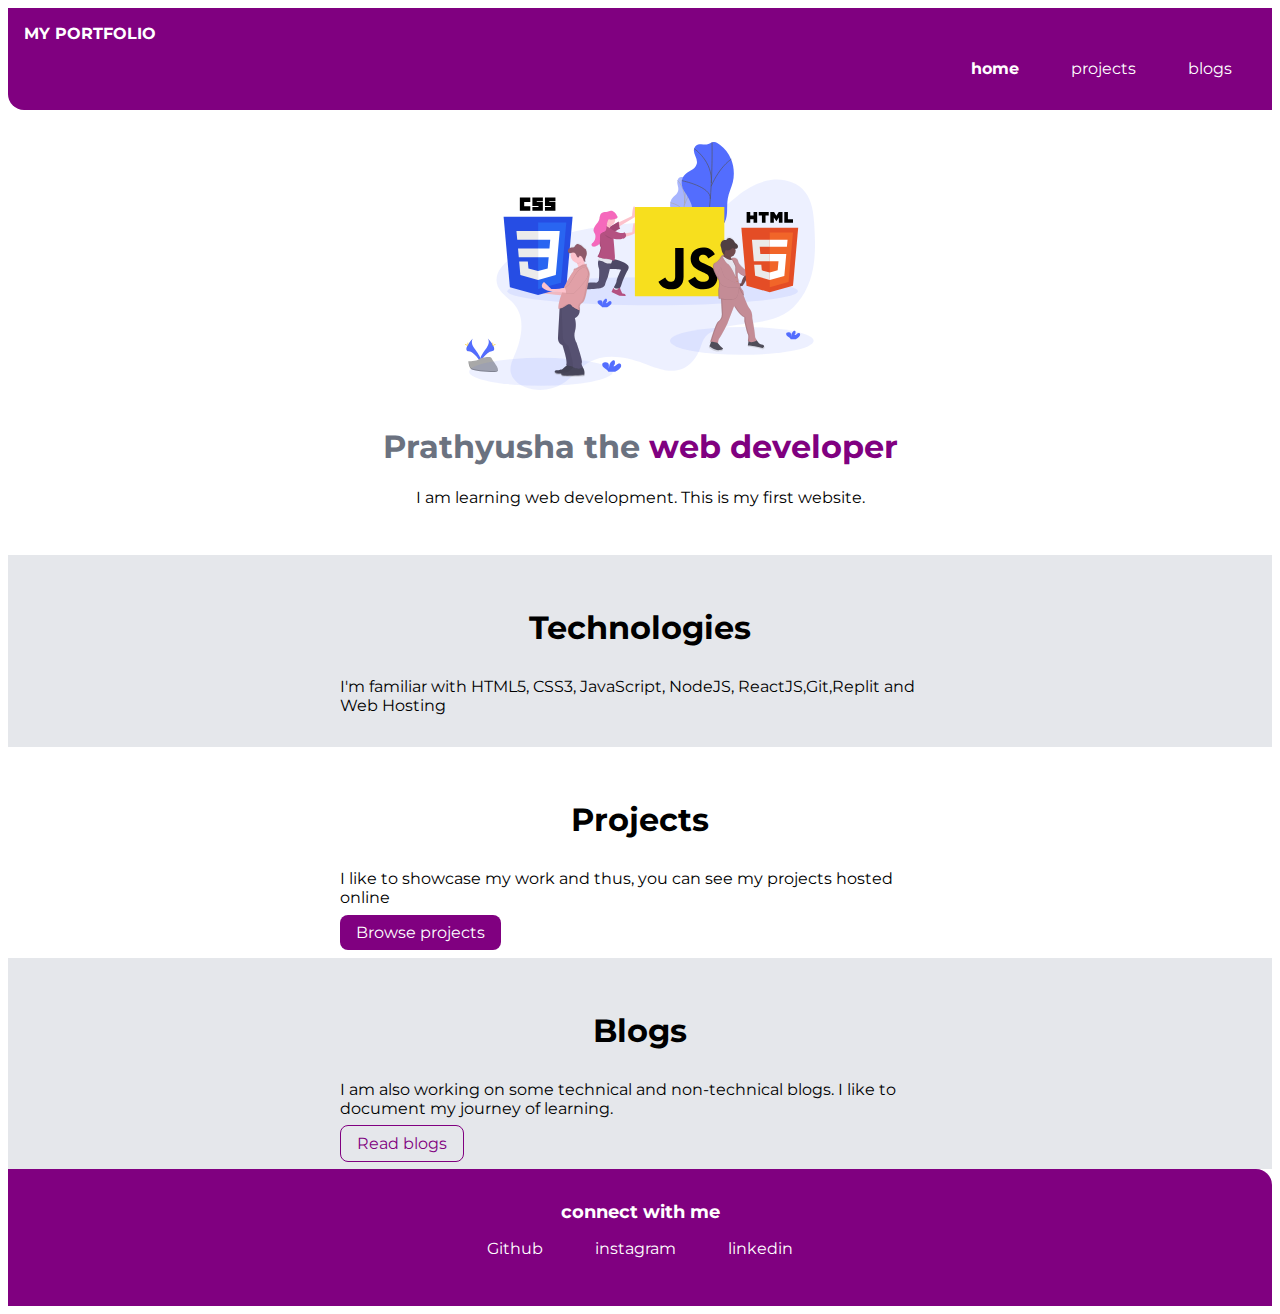
<file: index.html>
<!DOCTYPE html>
<html lang="en">
<head>
    <meta charset="UTF-8">
    <meta http-equiv="X-UA-Compatible" content="IE=edge">
    <meta name="viewport" content="width=device-width, initial-scale=1.0">
    <title>home| Prathyusha The Web Developer</title>
    <link href="styles.css" rel="stylesheet"/>
</head>
<body>
    
     <nav class="navigation container">
     <div class="nav-developer">MY PORTFOLIO</div>
     <ul class="list-non-bullet nav-pills">
         <li class="list-item-inline">
             <a class="link link-active" href="/"> home</a>
         </li>
         <li class="list-item-inline">
             <a class="link" href="/projects.html">projects</a>
         </li>
         <li class="list-item-inline">
             <a class="link" href="/blogs.html">blogs</a>
         </li>
     </ul>
    </nav>
    <header class="hero">
        <img class="hero-image" src="/images/hero.svg"/>
        <h1 class="hero-heading">Prathyusha
      the<span class="heading-inverted"> web developer</span></h1>
      <p class="hero-paragraph">I am learning web development. This is my first website.</p>
    </header>
    <section class="section ow">
        <div class="container container-center">
            <h1>Technologies</h1>
            <p>I'm familiar with HTML5, CSS3, JavaScript, 
                NodeJS, ReactJS,Git,Replit and
                 Web Hosting</p>
        </div>
        
    </section>
    <section class="section">
        <div class="container container-center">
            <h1>Projects</h1>
            <p>I like to showcase my work and thus, you can see my 
                projects hosted online</p>
                <a class="link primary-link"
     href="projects.html">Browse projects</a>  
        </div>
     </section>
     <section class="section ow">
        <div class="container container-center">
            <h1>Blogs</h1>
            <p>I am also working on some technical and non-technical
                 blogs. I like to document my journey of learning.</p>
                 <a class="link secondary-link"
     href="blogs.html">Read blogs</a>

        </div>
    </section>
    <footer class="footer">
        <div class="footer-header">connect with me </div>
        <ul class="social-links list-non-bullet">
            <li class="list-item-inline">
                <a class="link" 
                href="https://github.com/prathyusharam ">
            
                Github
            
            </a>
            </li>
            <li class="list-item-inline">
                <a class="link" 
                href="https://www.instagram.com/"> 
                instagram
                </a>
            </li>
            <li class="list-item-inline">
                <a class="link" 
                href="https://www.linkedin.com/in/prathyusha-prathyusha-61892b195/">
                linkedin
                </a>
            </li>
        </ul>
    </footer>


</body>
</html>
</file>
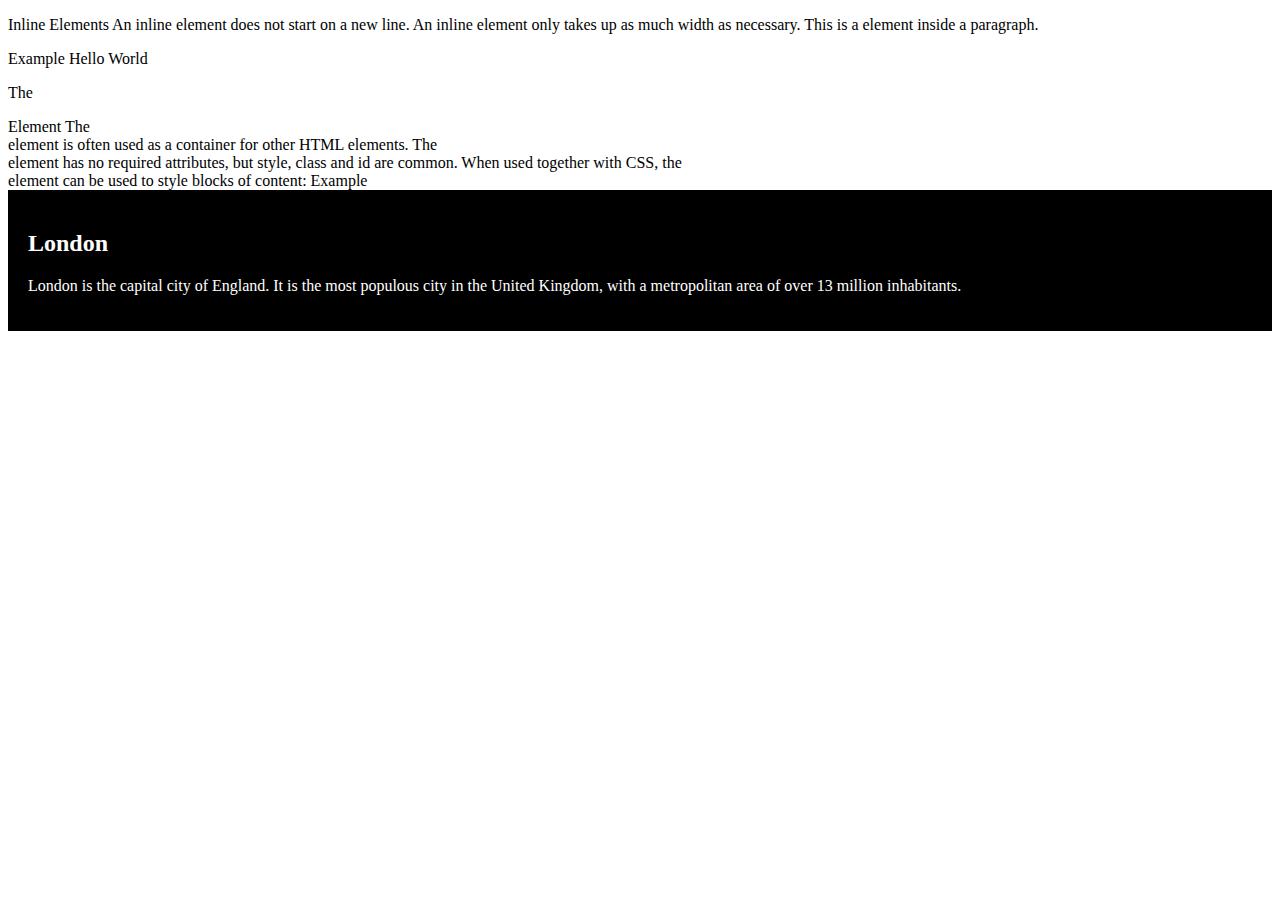
<file: blog1.html>
<!DOCTYPE html>
<html lang="en">
<head>
    <meta charset="UTF-8">
    <meta http-equiv="X-UA-Compatible" content="IE=edge">
    <meta name="viewport" content="width=device-width, initial-scale=1.0">
    <title>Blogs</title>
</head>
<body>
    <section class="section ow">
        <div class="container container-center">
            
        <p>Inline Elements
            An inline element does not start on a new line.
            
            An inline element only takes up as much width as necessary.
            
            This is a <span> element inside a paragraph.
            <section class="section ow">
            Example
            <span>Hello World</span>
            </section>
            </p>
        <p>The <div> Element
            The <div> element is often used as a container for other HTML elements.
            
            The <div> element has no required attributes, but style, class and id are common.
            
            When used together with CSS, the <div> element can be used to style blocks of content:
            
            Example
            <div style="background-color:black;color:white;padding:20px;">
              <h2>London</h2>
              <p>London is the capital city of England. It is the most populous city in the United Kingdom, with a metropolitan area of over 13 million inhabitants.</p>
            </div></p>
          
          
    </div>
    </section>
</body>
</html>
</file>
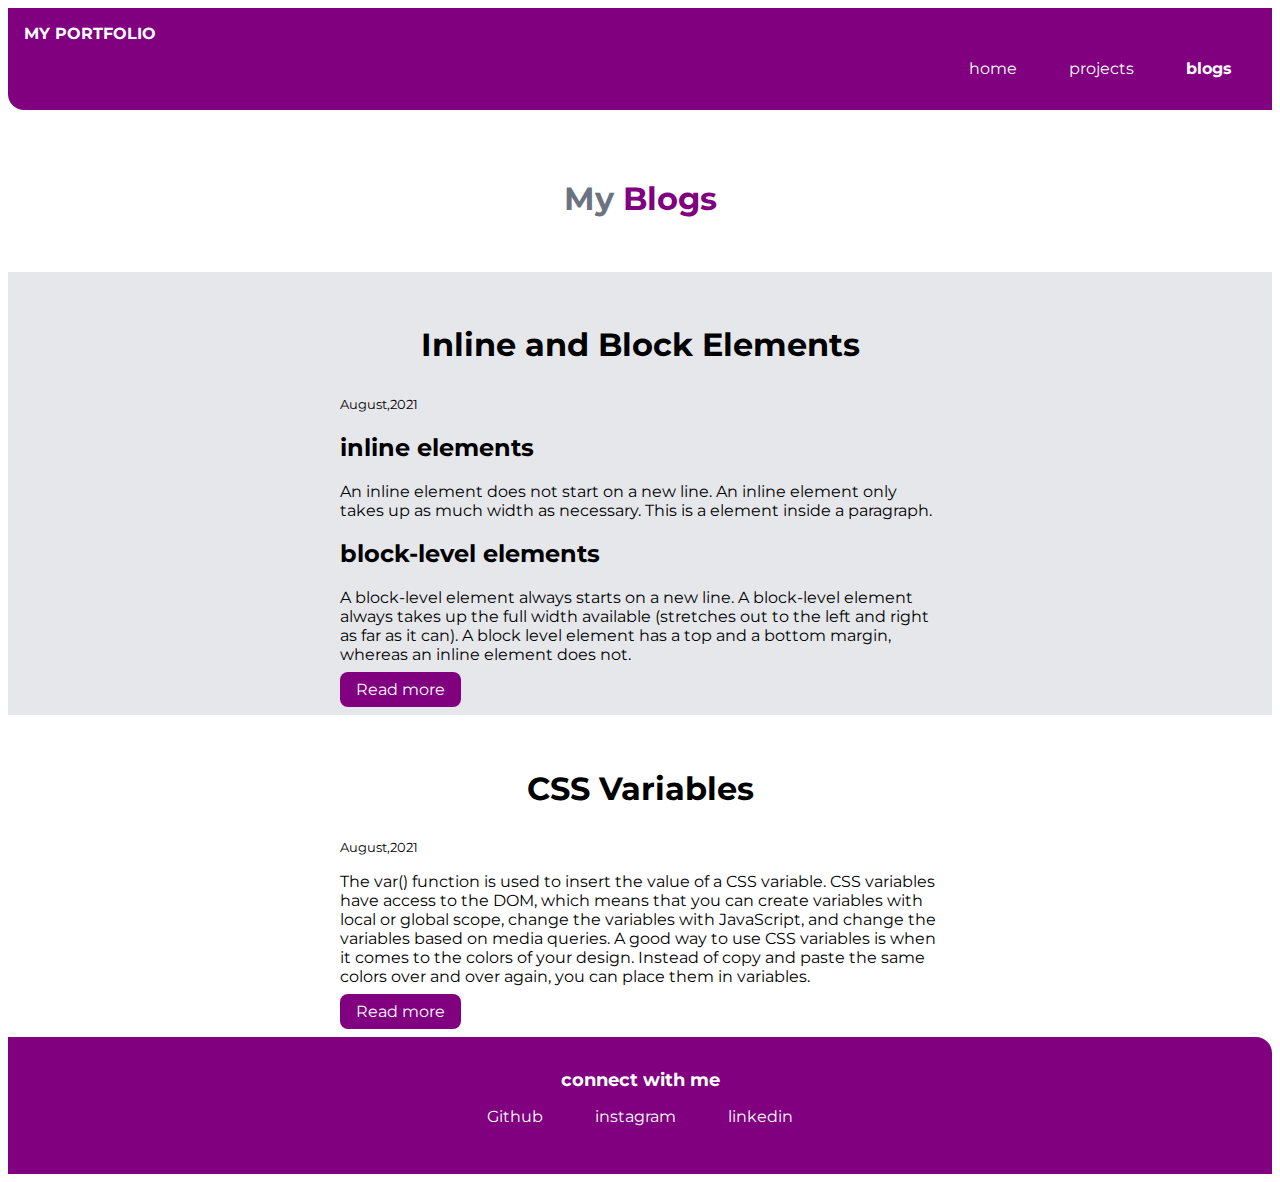
<file: blogs.html>
<!DOCTYPE html>
<html lang="en">
<head>
    <meta charset="UTF-8">
    <meta http-equiv="X-UA-Compatible" content="IE=edge">
    <meta name="viewport" content="width=device-width, initial-scale=1.0">
    <link href="styles.css" rel="stylesheet"/>
    <title>Blogs</title>
</head>
<body>
    <nav class="navigation container">
        <div class="nav-developer">MY PORTFOLIO</div>
        <ul class="list-non-bullet nav-pills">
            <li class="list-item-inline">
                <a class="link" href="/"> home</a>
            </li>
            <li class="list-item-inline">
                <a class="link" href="/projects.html">projects</a>
            </li>
            <li class="list-item-inline">
                <a class="link link-active" href="/blogs.html">blogs</a>
            </li>
        </ul>
       </nav>
    <header class="hero">
        <h1 class="hero-heading">My
      <span class="heading-inverted">Blogs</span></h1>
      
    </header>
    <section class="section ow">
        <div class="container container-center">
            <h1>Inline and Block Elements</h1>
        <small>August,2021</small>
        <h2>inline elements</h2>
        <p>An inline element does not start on a new line.

            An inline element only takes up as much width as necessary.
            
            This is a <span> element inside a paragraph.</p>
        <h2>block-level elements</h2>
        <p>A block-level element always starts on a new line.

            A block-level element always takes up the full width available (stretches out to the left and right as far as it can).
            
            A block level element has a top and a bottom margin, whereas an inline element does not.
            
            </p>

        <a class="link primary-link"
         href="blog1.html">Read more</a>
    </div>        
    </section>
    <section class="section">
        <div class="container container-center">
            <h1>CSS Variables</h1>
        <small>August,2021</small>
        <p>The var() function is used to insert the value of a CSS variable.

            CSS variables have access to the DOM, which means that you can create variables with local or global scope, change the variables with JavaScript, and change the variables based on media queries.
            
            A good way to use CSS variables is when it comes to the colors of your design. Instead of copy and paste the same colors over and over again, you can place them in variables.
            
            </p>
            <a class="link primary-link"
         href="blog3.html">Read more</a>
    </div>
    </section>
    <footer class="footer">
        <div class="footer-header">connect with me </div>
        <ul class="social-links list-non-bullet">
            <li class="list-item-inline">
                <a class="link" 
                href="https://github.com/prathyusharam ">
            
                Github
            
            </a>
            </li>
            <li class="list-item-inline">
                <a class="link" 
                href="https://instagram.com/prathyusha__96"> 
                instagram
                </a>
            </li>
            <li class="list-item-inline">
                <a class="link" 
                href="https://linkedin.com/prathyusha prathyusha">
                linkedin
                </a>
            </li>
        </ul>
    </footer>
    
</body>
</html>
</file>
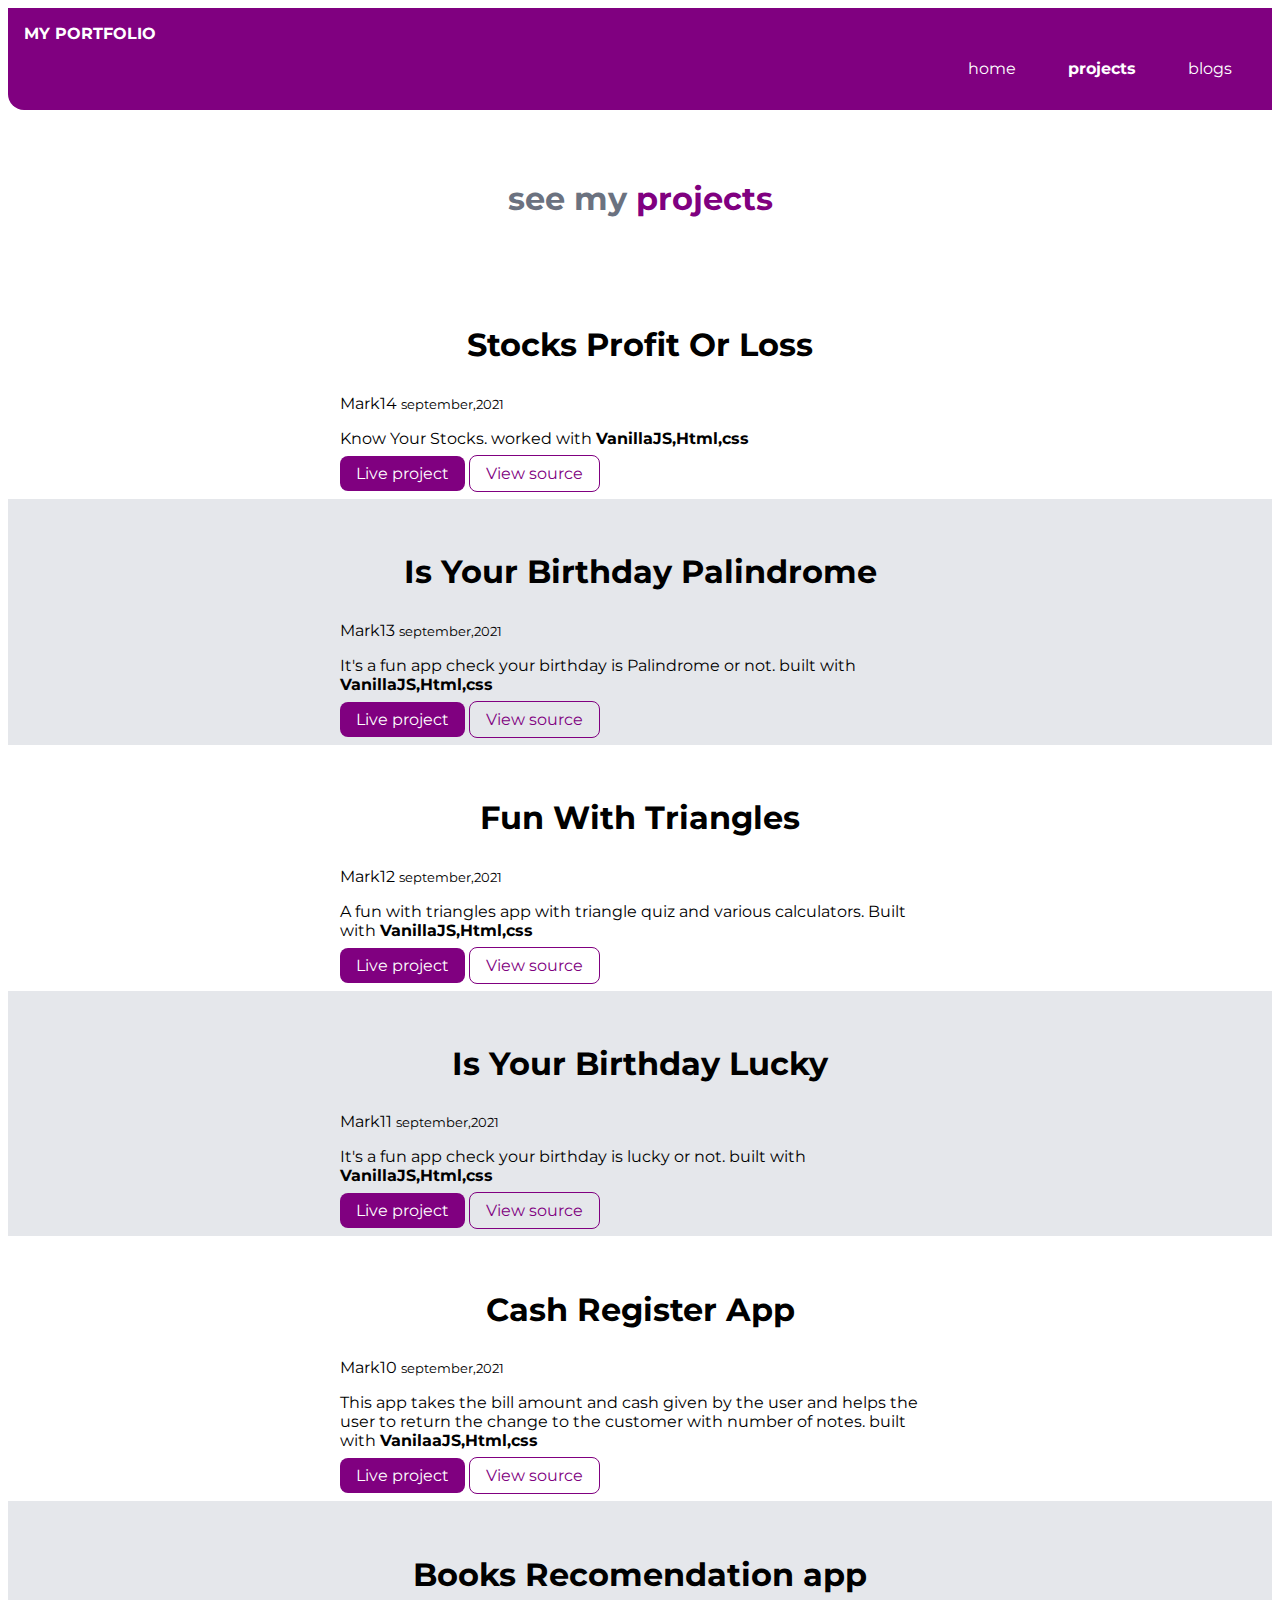
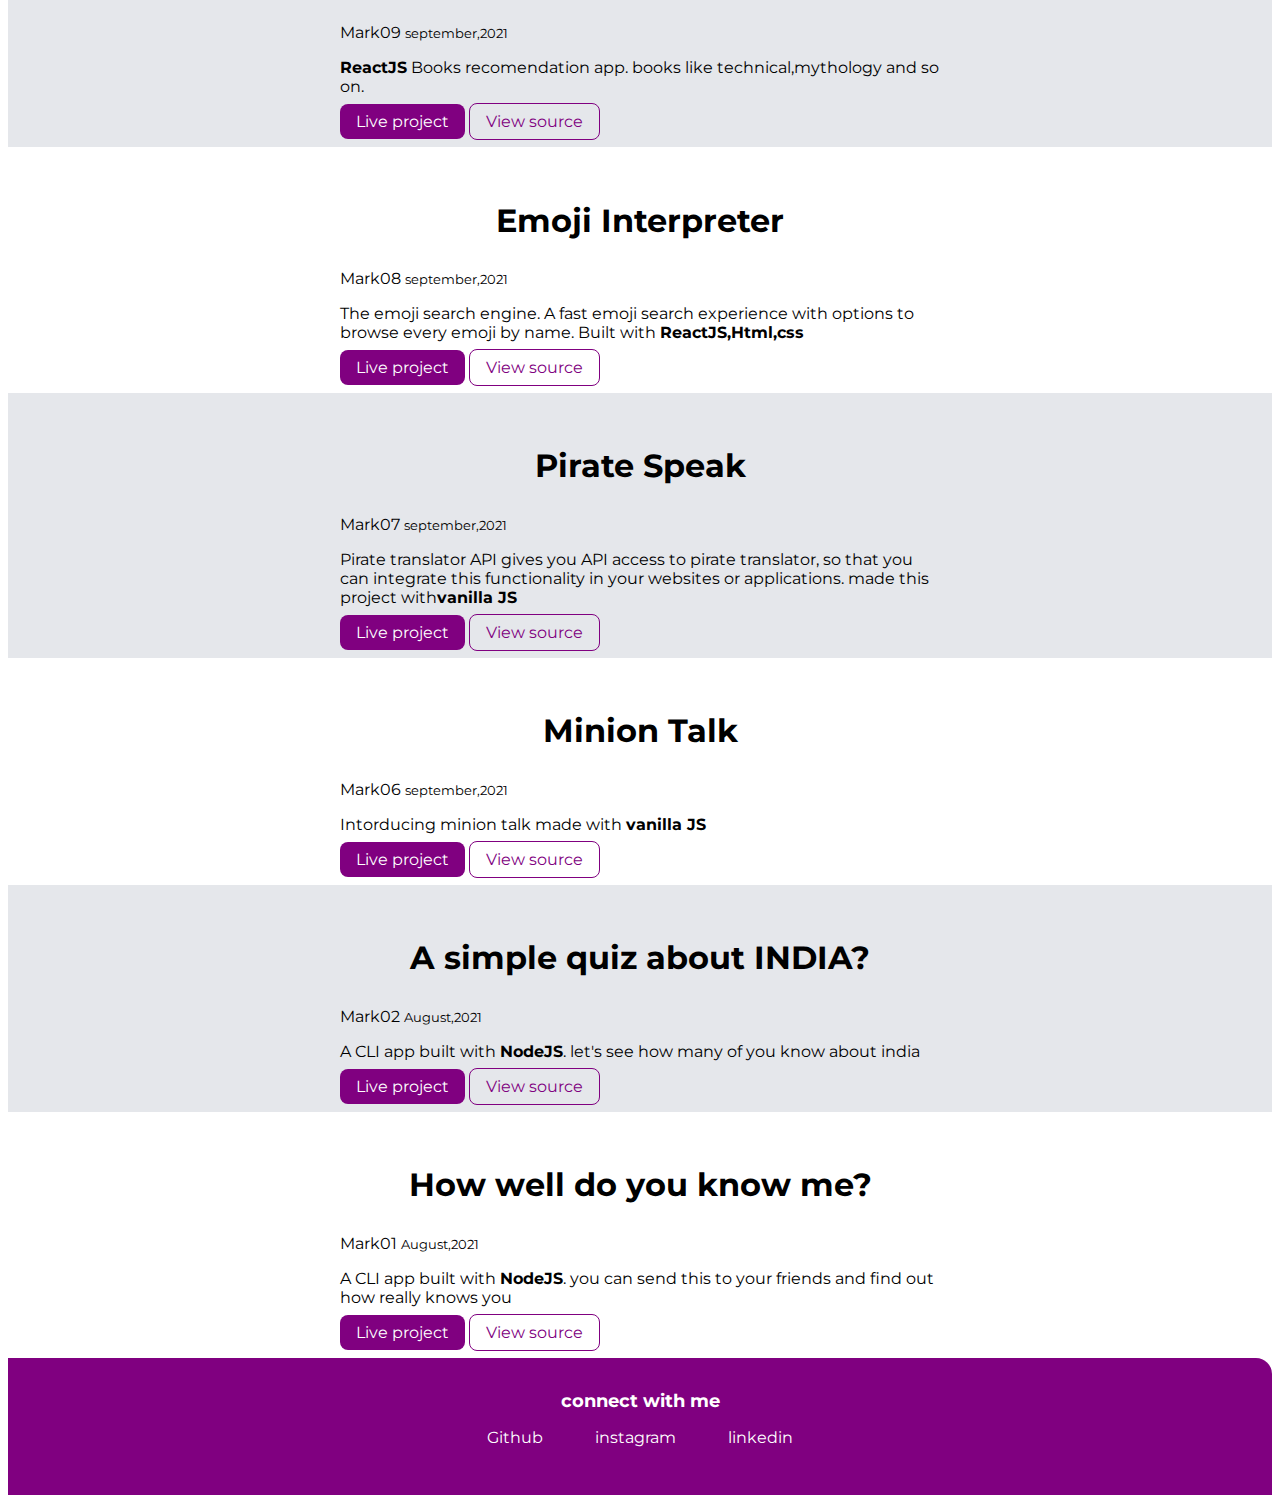
<file: projects.html>
<!DOCTYPE html>
<html lang="en">
<head>
    <meta charset="UTF-8">
    <meta http-equiv="X-UA-Compatible" content="IE=edge">
    <meta name="viewport" content="width=device-width, initial-scale=1.0">
    <link href="styles.css" rel="stylesheet"/>
    <title>projects</title>
</head>
<body>
    <nav class="navigation container">
        <div class="nav-developer">MY PORTFOLIO</div>
        <ul class="list-non-bullet nav-pills">
            <li class="list-item-inline">
                <a class="link" href="/"> home</a>
            </li>
            <li class="list-item-inline">
                <a class="link link-active" href="/projects.html">projects</a>
            </li>
            <li class="list-item-inline">
                <a class="link" href="/blogs.html">blogs</a>
            </li>
        </ul>
       </nav>
       <header class="hero">
        <h1 class="hero-heading">see my
      <span class="heading-inverted">projects</span></h1>
      
    </header>
    <section class="section">
        <div class="container container-center">
            <h1>Stocks Profit Or Loss</h1>
            <span class="mark">Mark14</span>
        <small>september,2021</small>
        <p>Know Your Stocks.  worked with  <strong>VanillaJS,Html,css</strong></p>
    
        <a class="link primary-link"
         href="https://happy-lumiere-c5306a.netlify.app/">Live project</a>
    
        <a class="link secondary-link" 
        href="https://github.com/Prathyusharam/Stocks-profit-loss">View source</a>
        </div>
    </section>

    <section class="section ow">
        <div class="container container-center">
            <h1>Is Your Birthday Palindrome</h1>
            <span class="mark">Mark13</span>
        <small>september,2021</small>
        <p>It's a fun app check your birthday is Palindrome or not. built with <strong>VanillaJS,Html,css</strong></p>
    
        <a class="link primary-link"
         href="https://loving-pasteur-29dc81.netlify.app/">Live project</a>
    
        <a class="link secondary-link" 
        href="https://github.com/Prathyusharam/Palindrome-birthday">View source</a>
        </div>
    </section>
    <section class="section">
        <div class="container container-center">
            <h1>Fun With Triangles</h1>
            <span class="mark">Mark12</span>
        <small>september,2021</small>
        <p>A fun with triangles app with triangle quiz and various calculators.
           Built with <strong>VanillaJS,Html,css</strong></p>
    
        <a class="link primary-link"
         href="https://ecstatic-brattain-161a74.netlify.app/index.html">Live project</a>
    
        <a class="link secondary-link" 
        href="https://github.com/Prathyusharam/Fun-with-triangles">View source</a>
        </div>
    </section>
<section class="section ow">
        <div class="container container-center">
            <h1>Is Your Birthday Lucky</h1>
            <span class="mark">Mark11</span>
        <small>september,2021</small>
        <p>It's a fun app check your birthday is lucky or not. built with <strong>VanillaJS,Html,css</strong></p>
    
        <a class="link primary-link"
         href="https://silly-spence-8f2b5f.netlify.app/">Live project</a>
    
        <a class="link secondary-link" 
        href="https://github.com/Prathyusharam/Is-your-birthday-lucky">View source</a>
        </div>
    </section>
    
    <section class="section">
        <div class="container container-center">
            <h1>Cash Register App</h1>
            <span class="mark">Mark10</span>
        <small>september,2021</small>
        <p>This app takes the bill amount and cash given by the user and helps the user to return the change to the customer with number of notes.
            built with <strong>VanilaaJS,Html,css</strong></p>
    
        <a class="link primary-link"
         href="https://practical-franklin-a952e8.netlify.app/">Live project</a>
    
        <a class="link secondary-link" 
        href="https://github.com/Prathyusharam/Cash-Register-App">View source</a>
        </div>
    </section>


    <section class="section ow">
        <div class="container container-center">
            <h1>Books Recomendation app</h1>
            <span class="mark">Mark09</span>
        <small>september,2021</small>
        <p><strong>ReactJS</strong>  Books recomendation app. books like technical,mythology and so on.</p>
        
        <a class="link primary-link"
         href="https://csb-xyuhd.netlify.app/">Live project</a>
        <a class="link secondary-link" 
        href="https://github.com/Prathyusharam/good-books">View source</a>
        </div>
    
</section>
<section class="section">
    <div class="container container-center">
        <h1>Emoji Interpreter</h1>
        <span class="mark">Mark08</span>
    <small>september,2021</small>
    <p>The emoji search engine. A fast emoji search experience with options to browse every emoji by name.
         Built with <strong>ReactJS,Html,css</strong></p>
    <a class="link primary-link"
     href="https://csb-crzlv.netlify.app/">Live project</a>

    <a class="link secondary-link" 
    href="https://github.com/Prathyusharam/emoji-interpreter">View source</a>
    </div>
</section>
    
    
    <section class="section ow">
        <div class="container container-center">
            <h1>Pirate Speak</h1>
            <span class="mark">Mark07</span>
        <small>september,2021</small>
        <p>Pirate translator API gives you API access to pirate translator,
         so that you can integrate this functionality in your websites or applications.
         made this project with<strong>vanilla JS</strong></p>
        
        <a class="link primary-link"
         href="https://mark07.netlify.app/">Live project</a>
        <a class="link secondary-link" 
        href="https://github.com/Prathyusharam/Pirate-speak-translator">View source</a>
        </div>
    
</section>
    
<section class="section">
    <div class="container container-center">
        <h1>Minion Talk</h1>
        <span class="mark">Mark06</span>
    <small>september,2021</small>
    <p>Intorducing minion talk made with <strong>vanilla JS</strong></p>

    <a class="link primary-link"
     href="https://mark06.netlify.app/">Live project</a>

    <a class="link secondary-link" 
    href="https://github.com/Prathyusharam/neogcamp-banana-speak">View source</a>
    </div>
</section>
    <section class="section ow">
        <div class="container container-center">
            <h1>A simple quiz about INDIA?</h1>
            <span class="mark">Mark02</span>
        <small>August,2021</small>
        <p>A CLI app built with <strong>NodeJS</strong>.
            let's see how many of you know about india</p>
        
        <a class="link primary-link"
         href="https://replit.com/@prathyushaa1996/friends-quiz-1?embed=1&output=1#index.js">Live project</a>
        <a class="link secondary-link" 
        href="https://github.com/Prathyusharam/Cli-project-2">View source</a>
        </div>
    </section>
    
    <section class="section">
        <div class="container container-center">
            <h1>How well do you know me?</h1>
            <span class="mark">Mark01</span>
        <small>August,2021</small>
        <p>A CLI app built with <strong>NodeJS</strong>. you can send this to your friends
        and find out how really knows you</p>

        <a class="link primary-link"
         href="https://replit.com/@prathyushaa1996/END-GAME?embed=1&output=1#index.js">Live project</a>

        <a class="link secondary-link" 
        href="https://github.com/Prathyusharam/Cli-project-1">View source</a>
        </div>
    </section>

    <footer class="footer">
        <div class="footer-header">connect with me </div>
        <ul class="social-links list-non-bullet">
            <li class="list-item-inline">
                <a class="link" 
                href="https://github.com/prathyusharam ">
            
                Github
            
            </a>
            </li>
            <li class="list-item-inline">
                <a class="link" 
                href="https://www.instagram.com/"> 
                instagram
                </a>
            </li>
            <li class="list-item-inline">
                <a class="link" 
                href="https://www.linkedin.com/in/prathyusha-prathyusha-61892b195/">
                linkedin
                </a>
            </li>
        </ul>
    </footer>



    

</body>
</html>
</file>
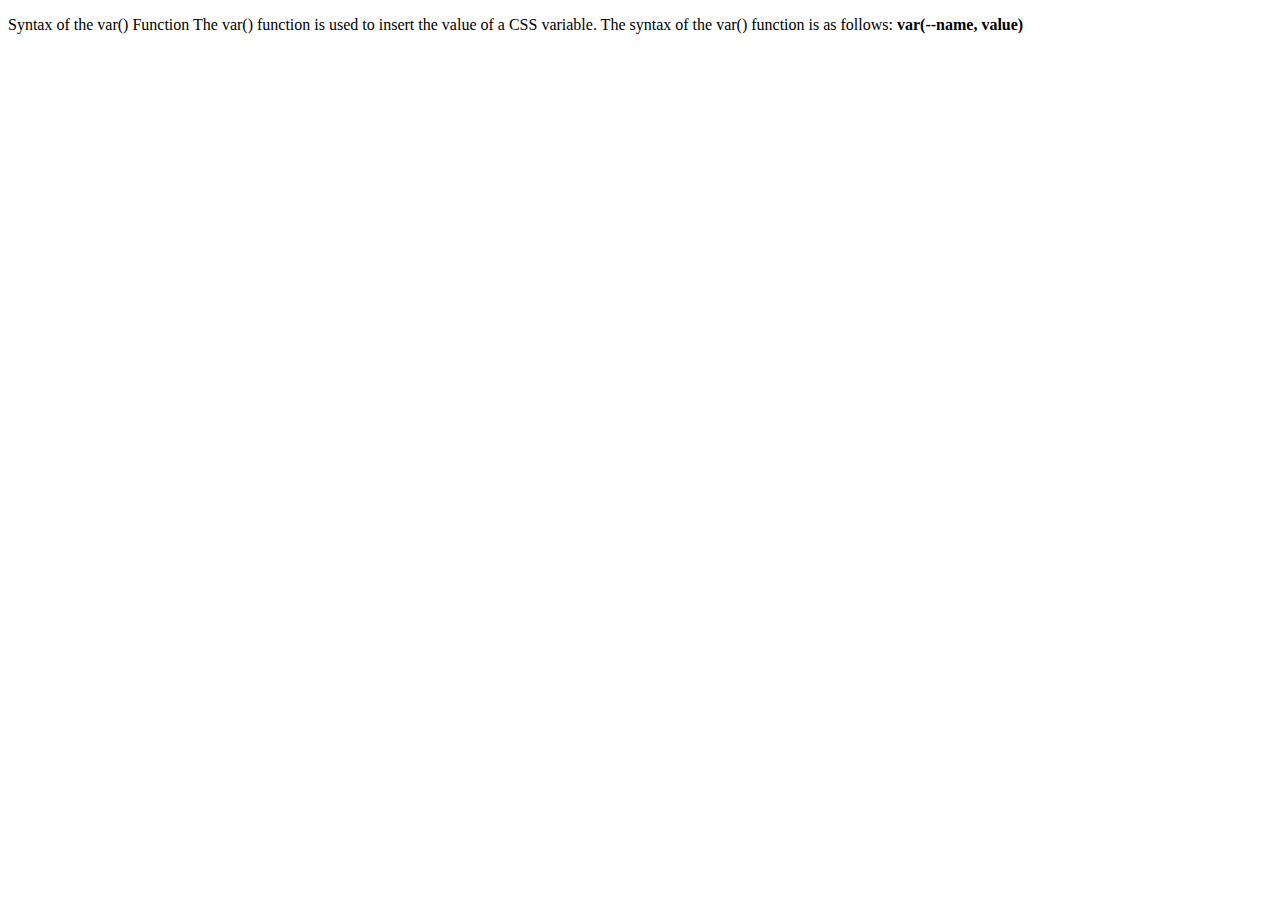
<file: lib/blog3.html>
<!DOCTYPE html>
<html lang="en">
<head>
    <meta charset="UTF-8">
    <meta http-equiv="X-UA-Compatible" content="IE=edge">
    <meta name="viewport" content="width=device-width, initial-scale=1.0">
    <title>blogs</title>
</head>
<body>
    <section class="section">
        <div class="container">
            <p>Syntax of the var() Function
                The var() function is used to insert the value of a CSS variable.
                
                The syntax of the var() function is as follows:
                
               <strong>var(--name, value)</strong></p>
        </div>
    </section>
</body>
</html>
</file>
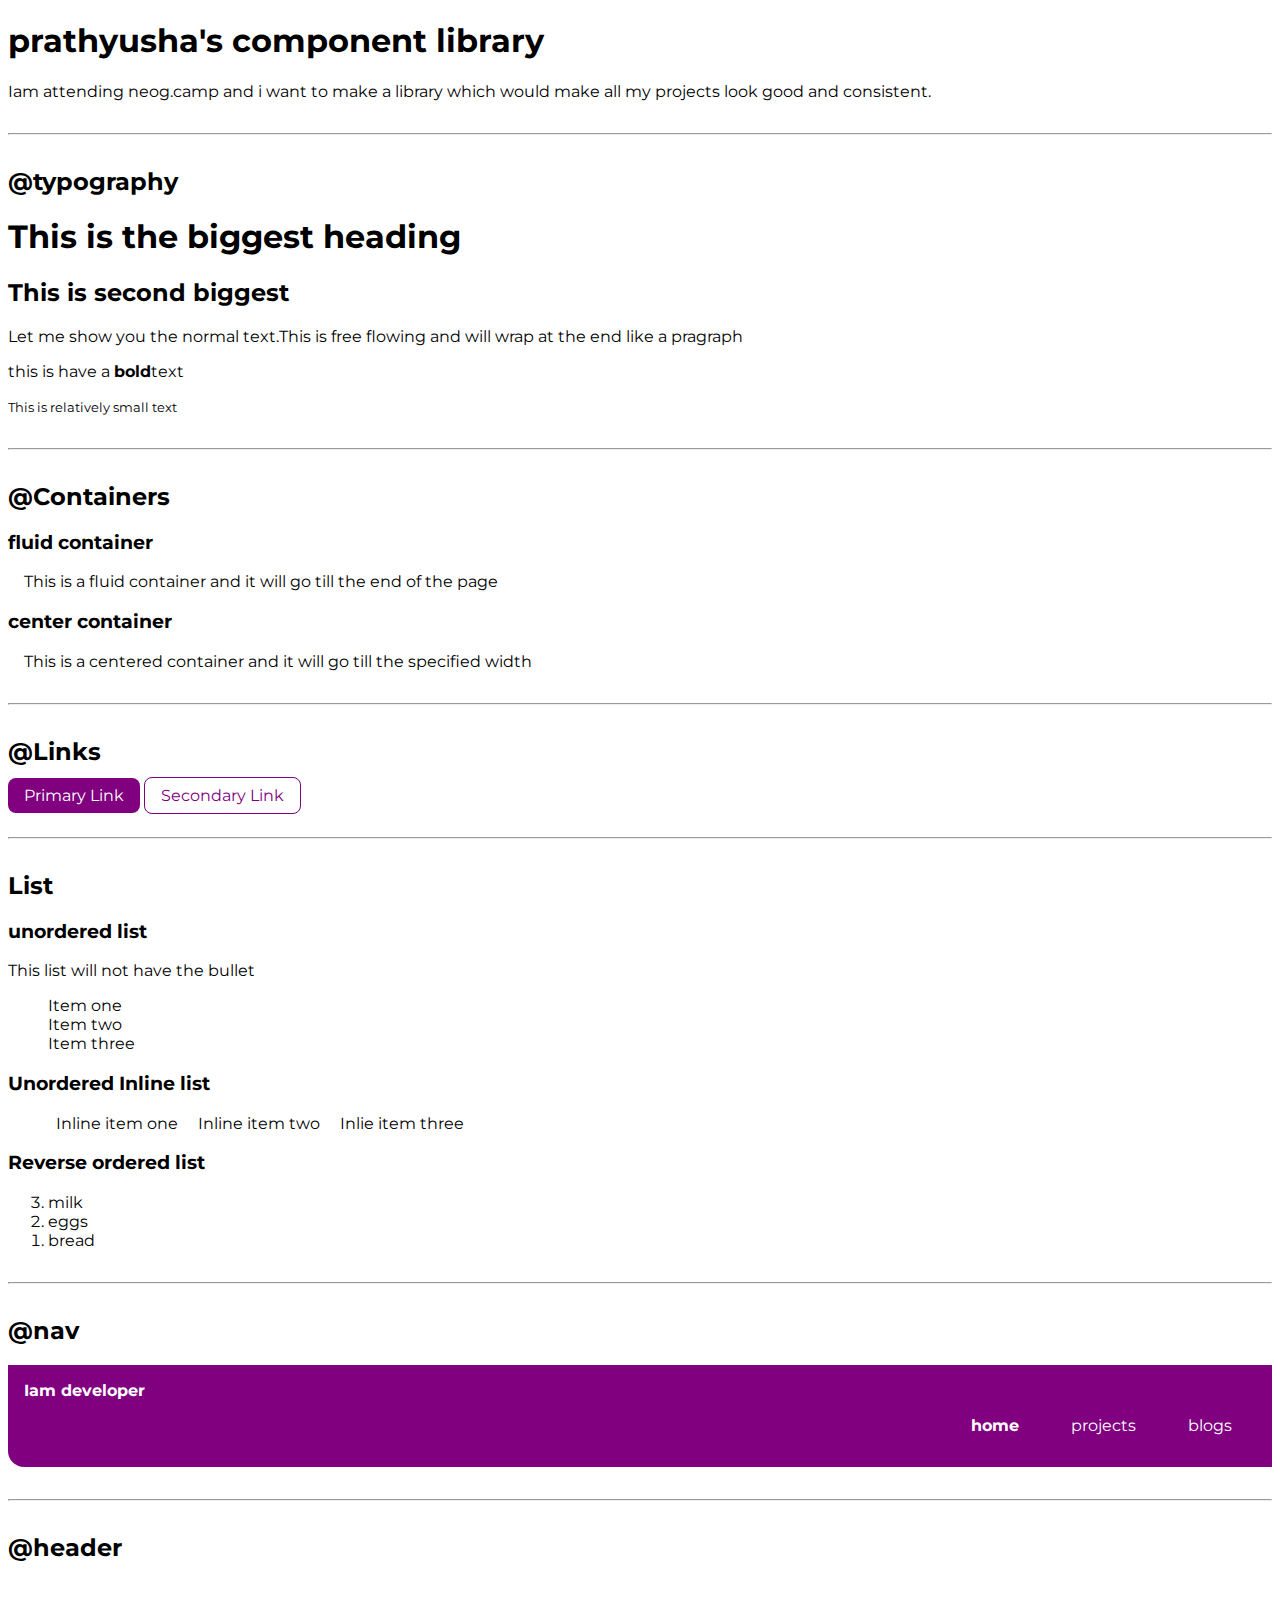
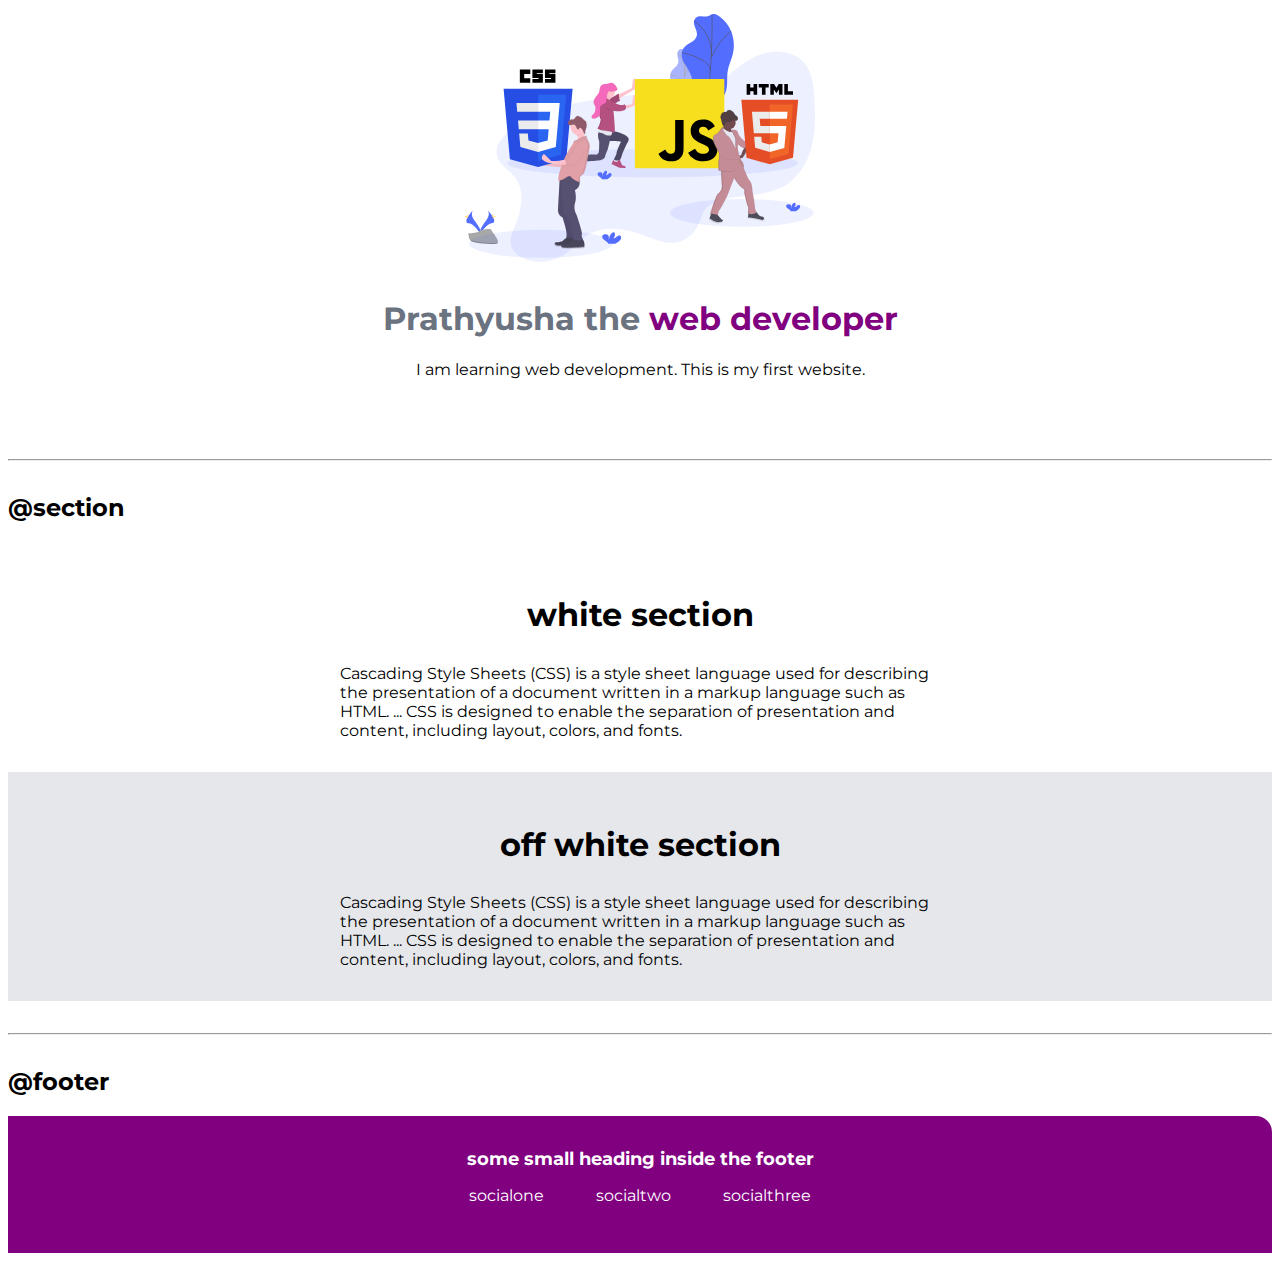
<file: lib/components.html>
<!DOCTYPE html>
<html lang="en">
<head>
    <meta charset="UTF-8">
    <meta http-equiv="X-UA-Compatible" content="IE=edge">
    <meta name="viewport" content="width=device-width, initial-scale=1.0">
    <title>Component Library</title>


<link href="/styles.css" rel="stylesheet" />

</head>

<body>
    <h1>prathyusha's component library</h1>
    
    <p>Iam attending neog.camp and i want to make a library 
        which would make all my projects look good and consistent.</p>

         <hr>
         <h2>@typography</h2>
         <h1>This is the biggest heading</h1>
         <h2>This is second biggest</h2>
         <p>Let me show you the normal text.This is free flowing and will wrap at the
             end like a pragraph</p>
             <p>this is have a <strong>bold</strong>text</p>
             <small>This is relatively small text</small>
             <hr>
    <h2>@Containers</h2>

    <h3>fluid container</h3>
    <div class="container">This is 
     a fluid container and it will go till the end of the page</div>
    <h3>center container</h3>
    <div class="container">This is a 
        centered container and it will go till the specified width</div>
    <hr>
    <h2>@Links</h2>
    
<a class="link primary-link"
     href="/">Primary Link</a>    
    <a class="link secondary-link"
     href="/">Secondary Link</a>
    <hr>
    <h2>List</h2>
    <h3>unordered list</h3>
    <p>This list will not have the bullet</p>
    
    <ul class="list-non-bullet">

     <li>Item one</li>
     <li>Item two</li>
     <li>Item three</li>

   </ul>   
      
   <h3>Unordered Inline list</h3>
   <ul>

   <li class="list-item-inline">Inline item one</li>
   <li class="list-item-inline">Inline item two</li>
   <li class="list-item-inline">Inlie item three</li>
   </ul>
   <h3>Reverse ordered list</h3>
   <ol reversed>
     <li>milk</li>
     <li>eggs</li>
     <li>bread</li>
     </ol>
     <hr>

     <h2>@nav</h2>
     <nav class="navigation container">
     <div class="nav-developer">Iam developer</div>
     <ul class="list-non-bullet nav-pills">
         <li class="list-item-inline">
             <a class="link link-active" href="/"> home</a>
         </li>
         <li class="list-item-inline">
             <a class="link" href="/">projects</a>
         </li>
         <li class="list-item-inline">
             <a class="link" href="/">blogs</a>
         </li>
     </ul>
    </nav>

     <hr>
       <h2>@header</h2>
       <header class="hero">
           <img class="hero-image" src="/images/hero.svg"/>
           <h1 class="hero-heading">Prathyusha
         the<span class="heading-inverted"> web developer</span></h1>
         <p class="hero-paragraph">I am learning web development. This is my first website.</p>
       </header>
    <hr>
    <h2>@section</h2>
    <section class="section">
        <div class="container container-center">
            <h1>white section</h1>
            <p>Cascading Style Sheets (CSS) is a style sheet 
                language used for describing the presentation of a 
                document written in a markup language such as HTML. ...
                CSS is designed to enable the separation of presentation 
                and content, including layout, colors, 
                and fonts.</p> 
        </div>
     </section>
    <section class="section ow">
        <div class="container container-center">
            <h1>off white section</h1>
            <p>Cascading Style Sheets (CSS) is a style sheet 
            language used for describing the presentation of
            a document written in a markup language such as
            HTML. ... CSS is designed to enable the separation
            of presentation and content, including layout, 
            colors, and fonts.</p>
        </div>
        
    </section>
    <hr>
    <h2>@footer</h2>
    <footer class="footer">
        <div class="footer-header">some small
             heading inside the footer</div>
        <ul class="social-links list-non-bullet">
            <li class="list-item-inline">
                <a class="link" 
                href="/">
                socialone
            </a>
            </li>
            <li class="list-item-inline">
                <a class="link" 
                href="/"> 
                socialtwo
                </a>
            </li>
            <li class="list-item-inline">
                <a class="link" 
                href="/">
                socialthree
                </a>
            </li>
        </ul>
    </footer>

    

       

</body>
</html>
</file>
<file: styles.css>
@import url('https://fonts.googleapis.com/css2?family=Montserrat:wght@400;700&display=swap');

:root {
    --primary-color: purple  ;
    --off-white: #E5E7EB;
    --dark-gray:#6B7280;
}

body {
    font-family: 'Montserrat', 
    sans-serif;
}
hr {
    margin: 2rem 0rem;
}

.container {
   padding: 0rem 1rem;
}
.container-center {
   max-width: 600px;
   margin: auto;
}
.link {
    text-decoration:none;
    padding: 0.5rem 1rem ;
}
.primary-link {
    background-color: var(--primary-color);
    border-radius: 0.5rem;
    color: white;
}
.secondary-link {
    color:var(--primary-color);
    border-radius: 0.5rem;
    border: 1px solid var(--primary-color);
  
  }
  .list-non-bullet {
      list-style: none;
  }
  .list-item-inline {
      display: inline;
      padding: 0rem 0.5rem;
  }
  .navigation {
      background-color: var(--primary-color);
         color: white;
         padding: 1rem;
    border-bottom-left-radius: 1rem;
    }
    .navigation .nav-developer {
        font-weight: bold;
    }
    .navigation .nav-pills {
        text-align: right;
    }
    .navigation .link {
        color: white;
    }
    .navigation .link-active {
        font-weight: bold;
    }
    .hero {
        padding: 2rem;
        padding-top: 2rem;
    }
    .hero .hero-image {
        max-width: 350px;
        display: block;
        margin: auto;
    }
    .hero .hero-heading {
        text-align: center;
        padding-top: 1rem;
        color: var(--dark-gray)

    }
    .hero .hero-heading 
    .heading-inverted {
        color: var(--primary-color);
    
    }
    .hero .hero-paragraph {
        text-align: center;
    }
    
    .section {
        padding: 1rem;

    }
    .section h1 {
        padding: 0.5rem;
        padding-top: 1rem;
        text-align: center;
    }
    .ow {
        background-color: var(--off-white);
    }
    .footer {
        background-color: var(--primary-color);
        padding: 2rem 1rem;
        text-align: center;
        color: white;
        border-top-right-radius: 1rem;
    }
    .footer .link {
        color: white;
    }
    .footer .footer-header {
        font-weight: bold;
        font-size: large;
    }
    .footer ul {
        padding-inline-start: 0px;
    }
</file>
